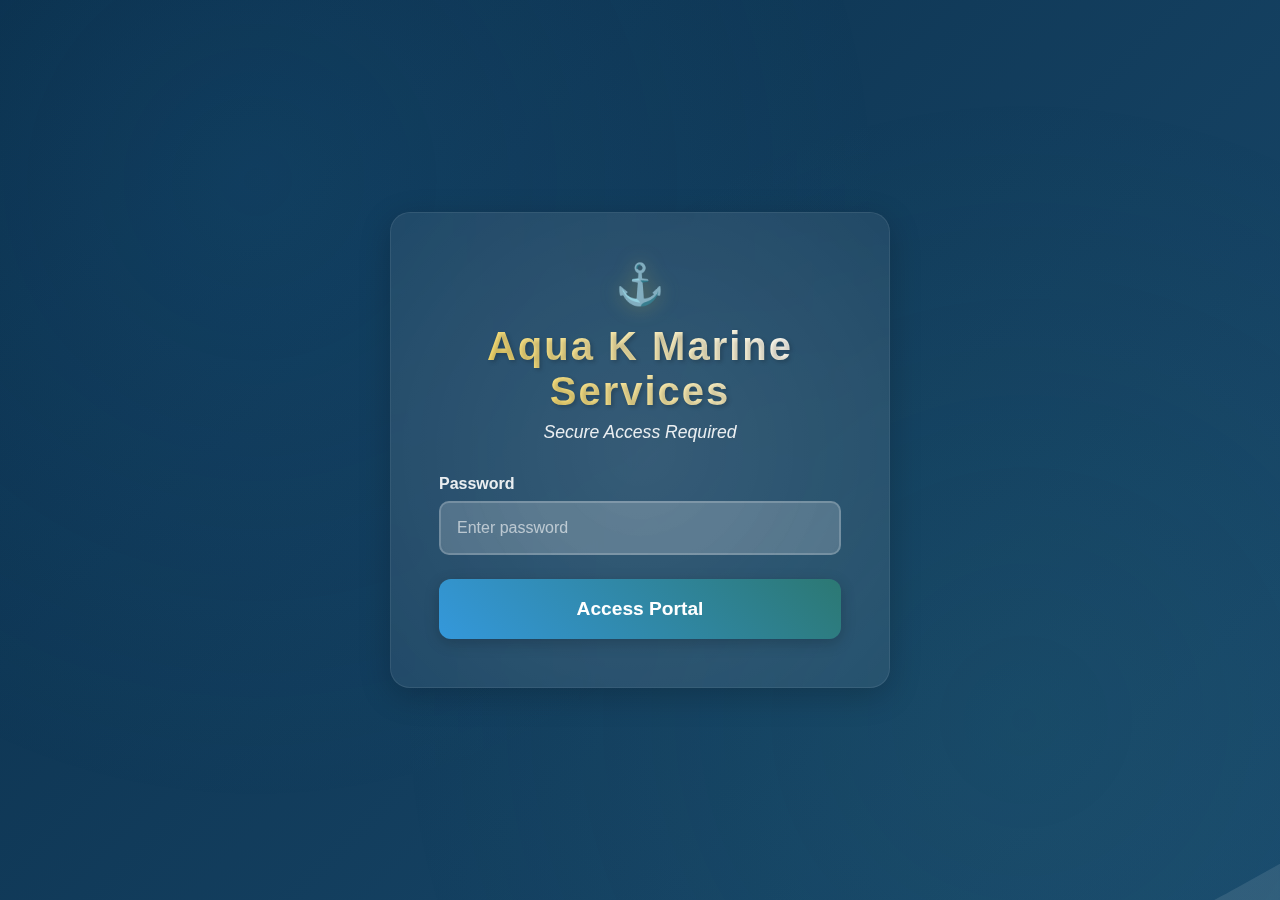
<file: index.html>
<!DOCTYPE html>
<html lang="en">
<head>
    <meta charset="UTF-8">
    <meta name="viewport" content="width=device-width, initial-scale=1.0">
    <title>Aqua K Marine Services - Secure Access</title>
    <style>
        :root {
            --ocean-blue: #1a4b6e;
            --sea-green: #2c7873;
            --sand: #f4d03f;
            --wave: #3498db;
            --deep-blue: #0a2e4a;
        }

        * {
            margin: 0;
            padding: 0;
            box-sizing: border-box;
        }

        body {
            min-height: 100vh;
            font-family: 'Arial', sans-serif;
            background: linear-gradient(135deg, var(--deep-blue), var(--ocean-blue));
            color: white;
            display: flex;
            flex-direction: column;
            align-items: center;
            justify-content: center;
            position: relative;
            overflow-x: hidden;
        }

        .ocean-bg {
            position: fixed;
            top: 0;
            left: 0;
            width: 100%;
            height: 100%;
            background: 
                radial-gradient(circle at 20% 20%, rgba(52, 152, 219, 0.1) 0%, transparent 50%),
                radial-gradient(circle at 80% 80%, rgba(44, 120, 115, 0.1) 0%, transparent 50%);
            z-index: -1;
        }

        .login-container {
            text-align: center;
            padding: 3rem;
            background: rgba(255, 255, 255, 0.05);
            border-radius: 20px;
            backdrop-filter: blur(10px);
            box-shadow: 0 8px 32px rgba(0, 0, 0, 0.2);
            max-width: 500px;
            width: 90%;
            border: 1px solid rgba(255, 255, 255, 0.1);
            position: relative;
            overflow: hidden;
        }

        .login-container::before {
            content: '';
            position: absolute;
            top: -50%;
            left: -50%;
            width: 200%;
            height: 200%;
            background: radial-gradient(circle, rgba(255,255,255,0.1) 0%, transparent 60%);
            animation: rotate 20s linear infinite;
        }

        @keyframes rotate {
            from { transform: rotate(0deg); }
            to { transform: rotate(360deg); }
        }

        .title-section {
            margin-bottom: 2rem;
            position: relative;
            z-index: 1;
        }

        .company-name {
            font-size: 2.5rem;
            font-weight: 800;
            margin: 0;
            background: linear-gradient(45deg, var(--sand), #fff, var(--sand));
            background-size: 200% auto;
            -webkit-background-clip: text;
            background-clip: text;
            color: transparent;
            text-shadow: 2px 2px 4px rgba(0, 0, 0, 0.2);
            letter-spacing: 2px;
            animation: shine 3s linear infinite;
        }

        @keyframes shine {
            to { background-position: 200% center; }
        }

        .subtitle {
            font-size: 1.1rem;
            color: rgba(255, 255, 255, 0.9);
            margin-top: 0.5rem;
            font-style: italic;
        }

        .anchor-icon {
            font-size: 2.5rem;
            margin-bottom: 1rem;
            animation: float 3s ease-in-out infinite;
            filter: drop-shadow(0 0 10px rgba(244, 208, 63, 0.3));
        }

        @keyframes float {
            0% { transform: translateY(0px) rotate(0deg); }
            50% { transform: translateY(-15px) rotate(5deg); }
            100% { transform: translateY(0px) rotate(0deg); }
        }

        .login-form {
            position: relative;
            z-index: 1;
        }

        .form-group {
            margin-bottom: 1.5rem;
            text-align: left;
        }

        .form-group label {
            display: block;
            margin-bottom: 0.5rem;
            font-weight: 600;
            color: rgba(255, 255, 255, 0.9);
        }

        .form-group input {
            width: 100%;
            padding: 1rem;
            border: 2px solid rgba(255, 255, 255, 0.2);
            border-radius: 10px;
            background: rgba(255, 255, 255, 0.1);
            color: white;
            font-size: 1rem;
            transition: all 0.3s ease;
            backdrop-filter: blur(5px);
        }

        .form-group input:focus {
            outline: none;
            border-color: var(--sand);
            box-shadow: 0 0 15px rgba(244, 208, 63, 0.3);
        }

        .form-group input::placeholder {
            color: rgba(255, 255, 255, 0.6);
        }

        .login-btn {
            width: 100%;
            padding: 1.2rem;
            font-size: 1.2rem;
            background: linear-gradient(45deg, var(--wave), var(--sea-green));
            color: white;
            border: none;
            border-radius: 12px;
            cursor: pointer;
            transition: all 0.3s ease;
            position: relative;
            overflow: hidden;
            box-shadow: 0 4px 15px rgba(0, 0, 0, 0.2);
            font-weight: 600;
        }

        .login-btn::before {
            content: '';
            position: absolute;
            top: 0;
            left: -100%;
            width: 100%;
            height: 100%;
            background: linear-gradient(
                90deg,
                transparent,
                rgba(255, 255, 255, 0.2),
                transparent
            );
            transition: 0.5s;
        }

        .login-btn:hover {
            transform: translateY(-3px);
            box-shadow: 0 8px 25px rgba(0, 0, 0, 0.3);
        }

        .login-btn:hover::before {
            left: 100%;
        }

        .error-message {
            color: #ff6b6b;
            margin-top: 1rem;
            font-weight: 600;
            text-shadow: 0 0 10px rgba(255, 107, 107, 0.3);
            display: none;
        }

        .main-content {
            display: none;
            text-align: center;
            padding: 3rem;
            background: rgba(255, 255, 255, 0.05);
            border-radius: 20px;
            backdrop-filter: blur(10px);
            box-shadow: 0 8px 32px rgba(0, 0, 0, 0.2);
            max-width: 900px;
            width: 90%;
            border: 1px solid rgba(255, 255, 255, 0.1);
            position: relative;
            overflow: hidden;
        }

        .main-content::before {
            content: '';
            position: absolute;
            top: -50%;
            left: -50%;
            width: 200%;
            height: 200%;
            background: radial-gradient(circle, rgba(255,255,255,0.1) 0%, transparent 60%);
            animation: rotate 20s linear infinite;
        }

        .nav-buttons {
            display: grid;
            grid-template-columns: repeat(auto-fit, minmax(220px, 1fr));
            gap: 1.5rem;
            margin-top: 2rem;
            position: relative;
            z-index: 1;
        }

        .nav-button {
            padding: 1.2rem 2rem;
            font-size: 1.2rem;
            background: linear-gradient(45deg, var(--wave), var(--sea-green));
            color: white;
            border: none;
            border-radius: 12px;
            cursor: pointer;
            transition: all 0.3s ease;
            text-decoration: none;
            display: inline-block;
            position: relative;
            overflow: hidden;
            box-shadow: 0 4px 15px rgba(0, 0, 0, 0.2);
        }

        .nav-button::before {
            content: '';
            position: absolute;
            top: 0;
            left: -100%;
            width: 100%;
            height: 100%;
            background: linear-gradient(
                90deg,
                transparent,
                rgba(255, 255, 255, 0.2),
                transparent
            );
            transition: 0.5s;
        }

        .nav-button:hover {
            transform: translateY(-5px);
            box-shadow: 0 8px 25px rgba(0, 0, 0, 0.3);
        }

        .nav-button:hover::before {
            left: 100%;
        }

        .wave-decoration {
            position: fixed;
            bottom: 0;
            left: 0;
            width: 100%;
            height: 150px;
            background: url('data:image/svg+xml,<svg xmlns="http://www.w3.org/2000/svg" viewBox="0 0 1440 320"><path fill="%23ffffff" fill-opacity="0.1" d="M0,192L48,197.3C96,203,192,213,288,229.3C384,245,480,267,576,250.7C672,235,768,181,864,181.3C960,181,1056,235,1152,234.7C1248,235,1344,181,1392,154.7L1440,128L1440,320L1392,320C1344,320,1248,320,1152,320C1056,320,960,320,864,320C768,320,672,320,576,320C480,320,384,320,288,320C192,320,96,320,48,320L0,320Z"></path></svg>');
            background-size: cover;
            pointer-events: none;
            animation: wave 10s linear infinite;
        }

        @keyframes wave {
            0% { background-position-x: 0; }
            100% { background-position-x: 1440px; }
        }

        .bubbles {
            position: fixed;
            width: 100%;
            height: 100%;
            z-index: -1;
            overflow: hidden;
            top: 0;
            left: 0;
        }

        .bubble {
            position: absolute;
            bottom: -100px;
            width: 40px;
            height: 40px;
            background: rgba(255, 255, 255, 0.1);
            border-radius: 50%;
            opacity: 0.5;
            animation: rise 10s infinite ease-in;
        }

        .bubble:nth-child(1) { left: 10%; animation-duration: 8s; }
        .bubble:nth-child(2) { left: 20%; animation-duration: 5s; animation-delay: 1s; }
        .bubble:nth-child(3) { left: 35%; animation-duration: 7s; animation-delay: 2s; }
        .bubble:nth-child(4) { left: 50%; animation-duration: 11s; animation-delay: 0s; }
        .bubble:nth-child(5) { left: 65%; animation-duration: 6s; animation-delay: 1s; }
        .bubble:nth-child(6) { left: 80%; animation-duration: 9s; animation-delay: 2s; }
        .bubble:nth-child(7) { left: 90%; animation-duration: 12s; animation-delay: 1s; }

        @keyframes rise {
            0% {
                bottom: -100px;
                transform: translateX(0);
            }
            50% {
                transform: translateX(100px);
            }
            100% {
                bottom: 1080px;
                transform: translateX(-200px);
            }
        }

        .logout-btn {
            position: absolute;
            top: 1rem;
            right: 1rem;
            padding: 0.5rem 1rem;
            background: rgba(255, 107, 107, 0.8);
            color: white;
            border: none;
            border-radius: 8px;
            cursor: pointer;
            font-size: 0.9rem;
            transition: all 0.3s ease;
            z-index: 10;
        }

        .logout-btn:hover {
            background: rgba(255, 107, 107, 1);
            transform: translateY(-2px);
        }
    </style>
</head>
<body>
    <div class="ocean-bg"></div>
    <div class="bubbles">
        <div class="bubble"></div>
        <div class="bubble"></div>
        <div class="bubble"></div>
        <div class="bubble"></div>
        <div class="bubble"></div>
        <div class="bubble"></div>
        <div class="bubble"></div>
    </div>
<!-- Login Form -->
<div class="login-container" id="loginContainer">
    <div class="title-section">
        <div class="anchor-icon">⚓</div>
        <h1 class="company-name">Aqua K Marine Services</h1>
        <p class="subtitle">Secure Access Required</p>
    </div>

    <form class="login-form" id="loginForm">
        <div class="form-group">
            <label for="password">Password</label>
            <input type="password" id="password" name="password" placeholder="Enter password" required>
        </div>
        <button type="submit" class="login-btn">Access Portal</button>
        <div class="error-message" id="errorMessage">Invalid password. Please try again.</div>
    </form>
</div>

<!-- Main Content (Hidden until authenticated) -->
<div class="main-content" id="mainContent">
    <button class="logout-btn" onclick="logout()">Logout</button>
        <div class="title-section">
            <div class="anchor-icon">⚓</div>
            <h1 class="company-name">Aqua K Marine Services</h1>
            <p class="subtitle">Navigating Excellence in Maritime Solutions</p>
        </div>
        
        <div class="nav-buttons">
            <a href="one/index.html" target="_blank" class="nav-button">Port One</a>
            <a href="two/index.html" target="_blank" class="nav-button">Port Two</a>
            <a href="three/index.html" target="_blank" class="nav-button">Port Three</a>
            <a href="four/index.html" target="_blank" class="nav-button">Port Four</a>
        </div>
    </div>

    <div class="wave-decoration"></div>
<script>
    // Obfuscated and encrypted authentication system
    (function () {
        'use strict';

        // Encrypted credentials (base64 encoded and obfuscated)
        const _0x4f2a = ['YXplaGFYbWFyaW5l'];
        const _0x3e1b = function (_0x2d4f) { return atob(_0x2d4f); };

        // Session management
        const _0x5c8d = 'auth_session';
        const _0x7f3e = function () { return sessionStorage.getItem(_0x5c8d); };
        const _0x9a2b = function (_0x1f4c) { sessionStorage.setItem(_0x5c8d, _0x1f4c); };
        const _0x6e4d = function () { sessionStorage.removeItem(_0x5c8d); };

        // Authentication function
        const _0x8b1c = function (_0x4a7d) {
            const _0x2c3f = _0x3e1b(_0x4f2a[0]);
            return _0x4a7d === _0x2c3f;
        };

        // UI elements
        const _0x4c5a = document.getElementById('loginContainer');
        const _0x7d2e = document.getElementById('mainContent');
        const _0x3f8b = document.getElementById('loginForm');
        const _0x2e9a = document.getElementById('errorMessage');

        // Check if already authenticated
        if (_0x7f3e()) {
            _0x4c5a.style.display = 'none';
            _0x7d2e.style.display = 'block';
            return;
        }

        // Login form handler
        _0x3f8b.addEventListener('submit', function (_0x5e4f) {
            _0x5e4f.preventDefault();

            const _0x4d1f = document.getElementById('password').value;

            if (_0x8b1c(_0x4d1f)) {
                _0x9a2b('authenticated');
                _0x4c5a.style.display = 'none';
                _0x7d2e.style.display = 'block';
                _0x2e9a.style.display = 'none';
            } else {
                _0x2e9a.style.display = 'block';
                document.getElementById('password').value = '';
            }
        });

        // Logout function
        window.logout = function () {
            _0x6e4d();
            _0x4c5a.style.display = 'block';
            _0x7d2e.style.display = 'none';
            _0x3f8b.reset();
            _0x2e9a.style.display = 'none';
        };

        // Prevent right-click and F12
        document.addEventListener('contextmenu', function (_0x1f2d) {
            _0x1f2d.preventDefault();
            return false;
        });

        document.addEventListener('keydown', function (_0x3c4d) {
            if (_0x3c4d.keyCode === 123 || (_0x3c4d.ctrlKey && _0x3c4d.shiftKey && _0x3c4d.keyCode === 73) || (_0x3c4d.ctrlKey && _0x3c4d.shiftKey && _0x3c4d.keyCode === 74) || (_0x3c4d.ctrlKey && _0x3c4d.keyCode === 85)) {
                _0x3c4d.preventDefault();
                return false;
            }
        });

        // Disable text selection
        document.addEventListener('selectstart', function (_0x2d1f) {
            _0x2d1f.preventDefault();
            return false;
        });

    })();
</script>
</body>
</html>
</file>
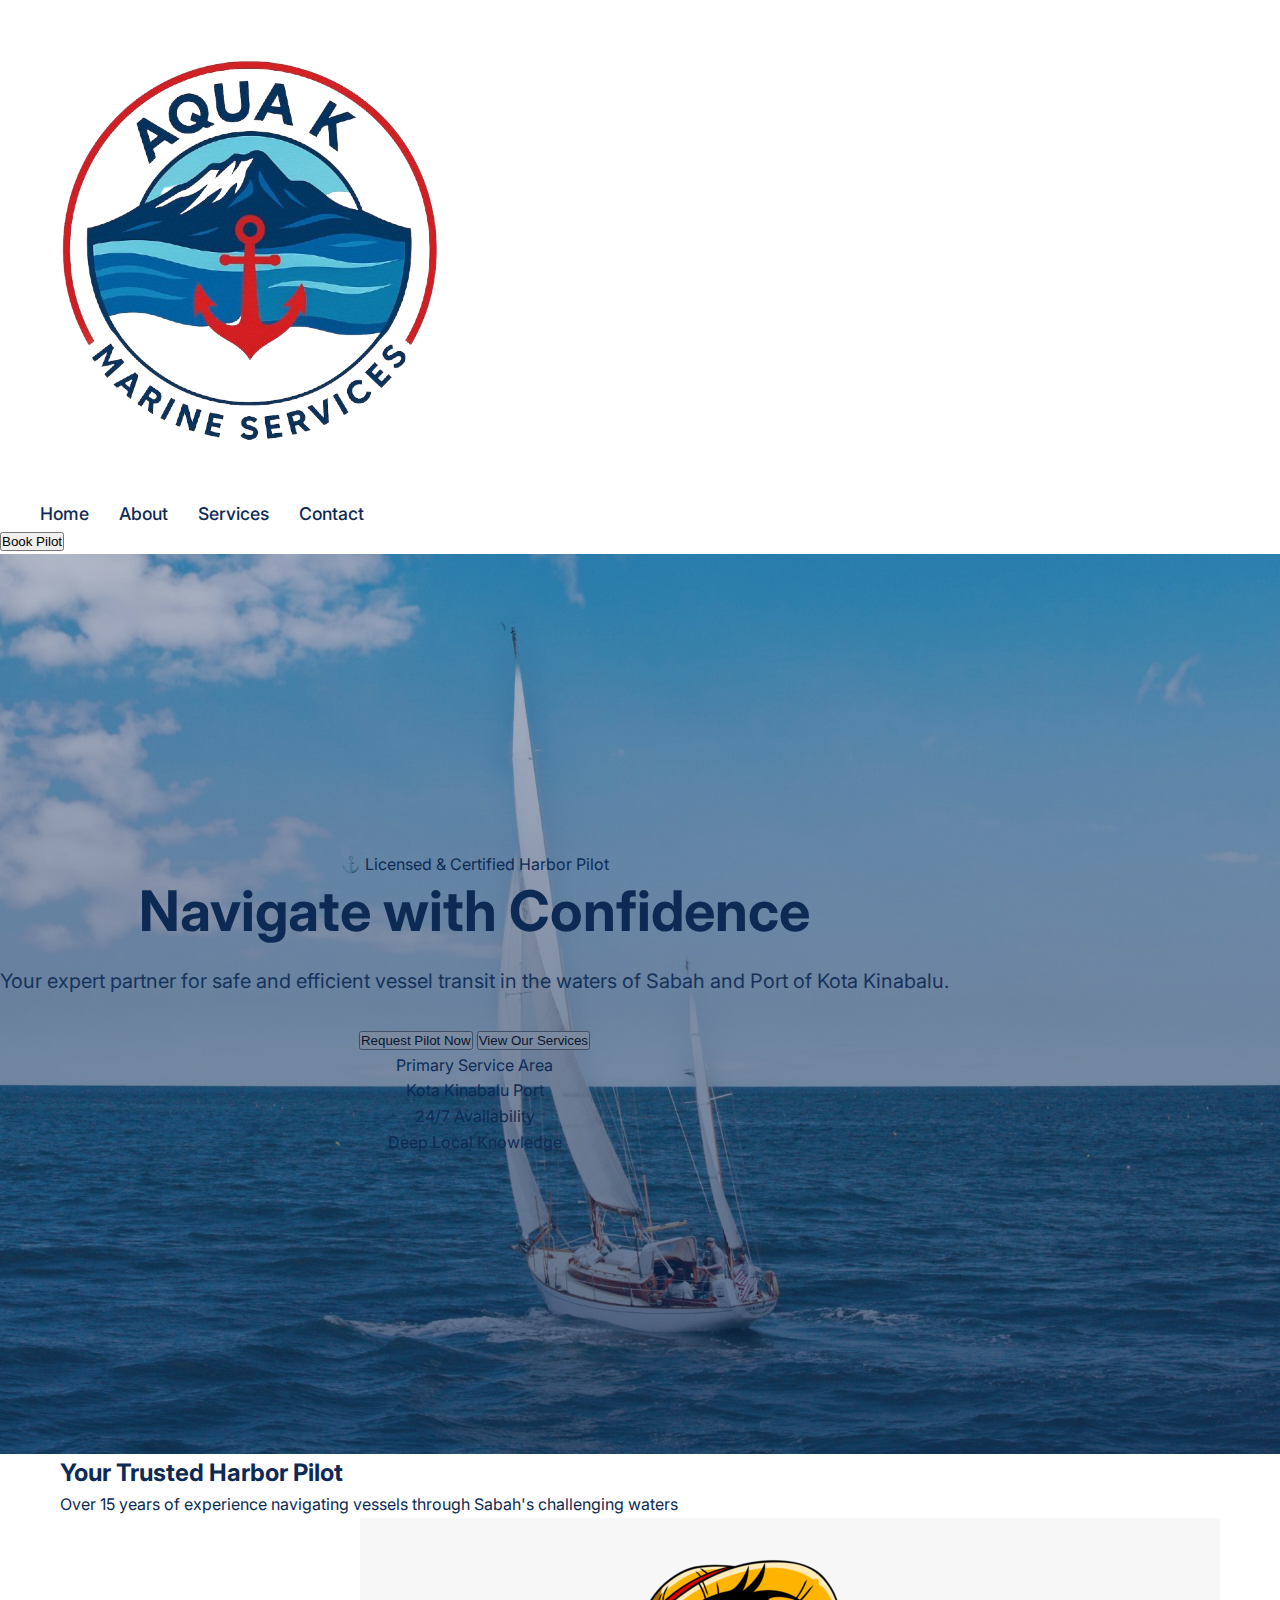
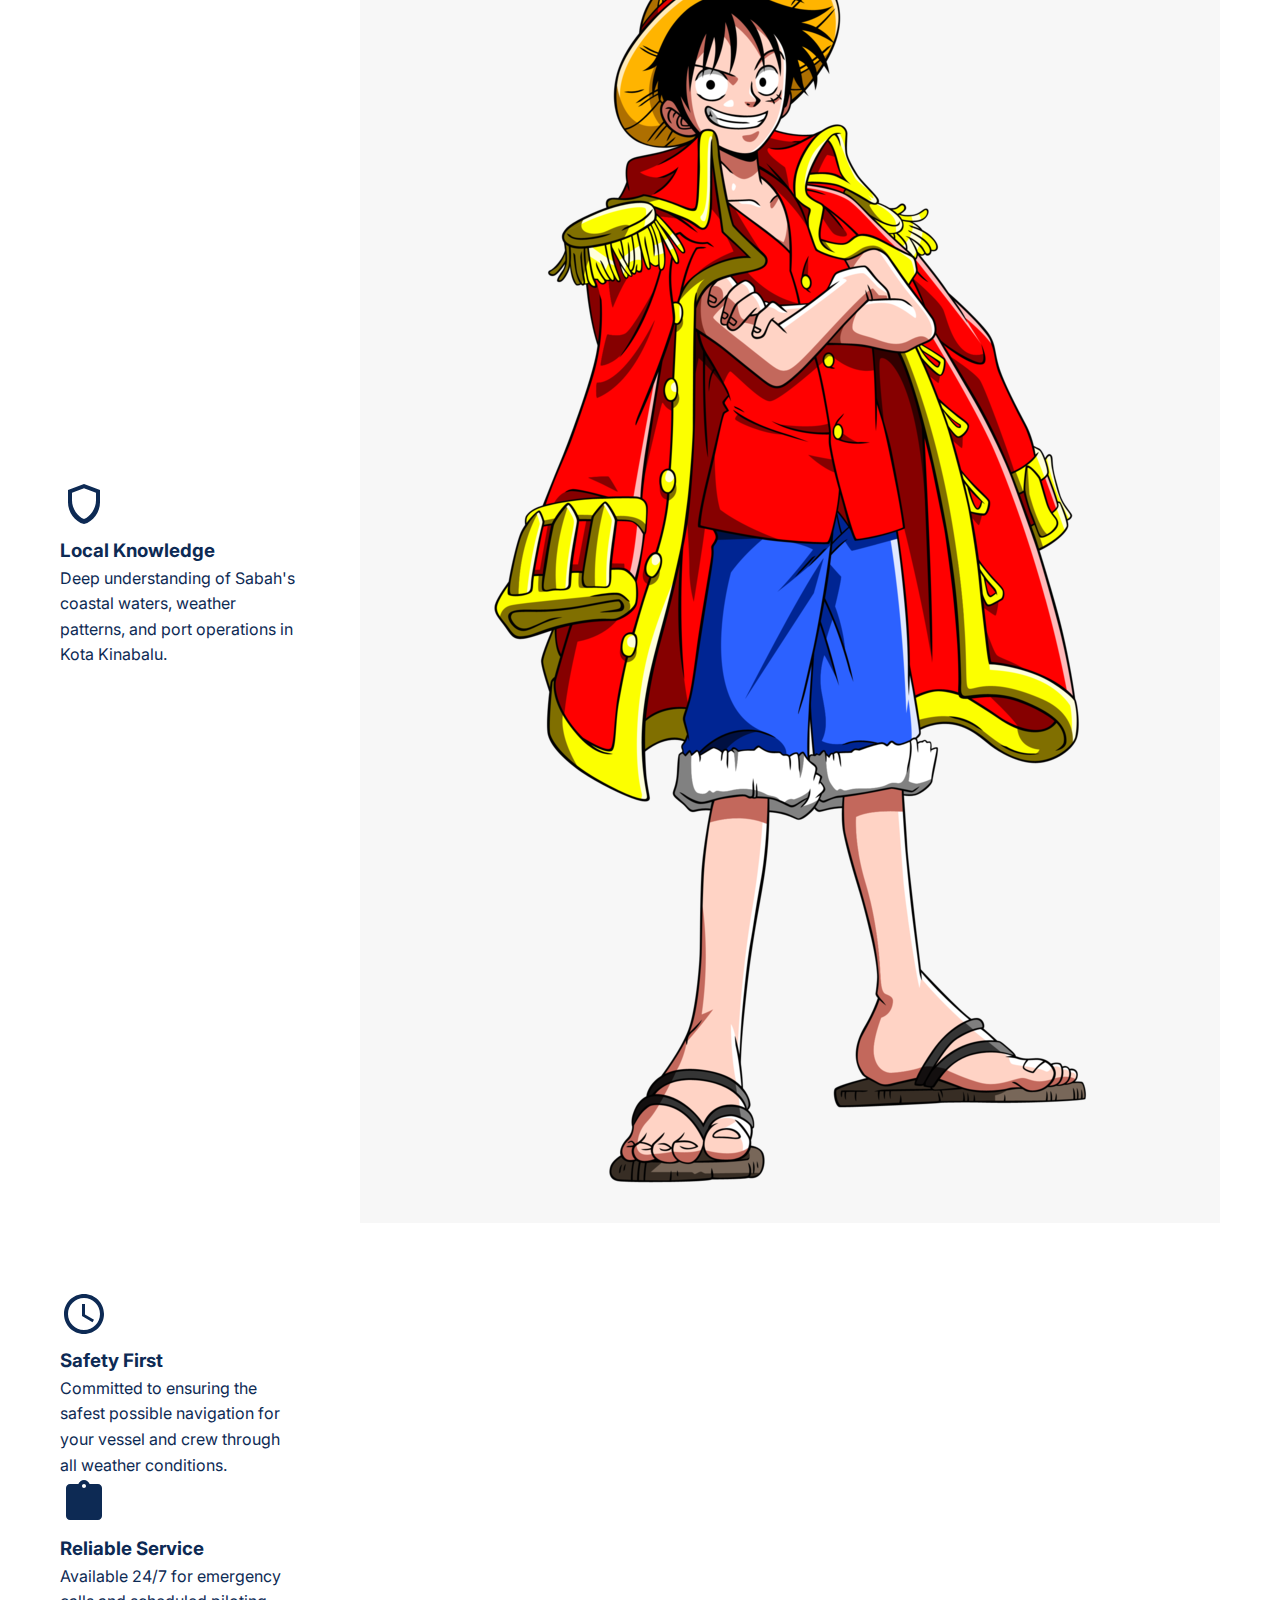
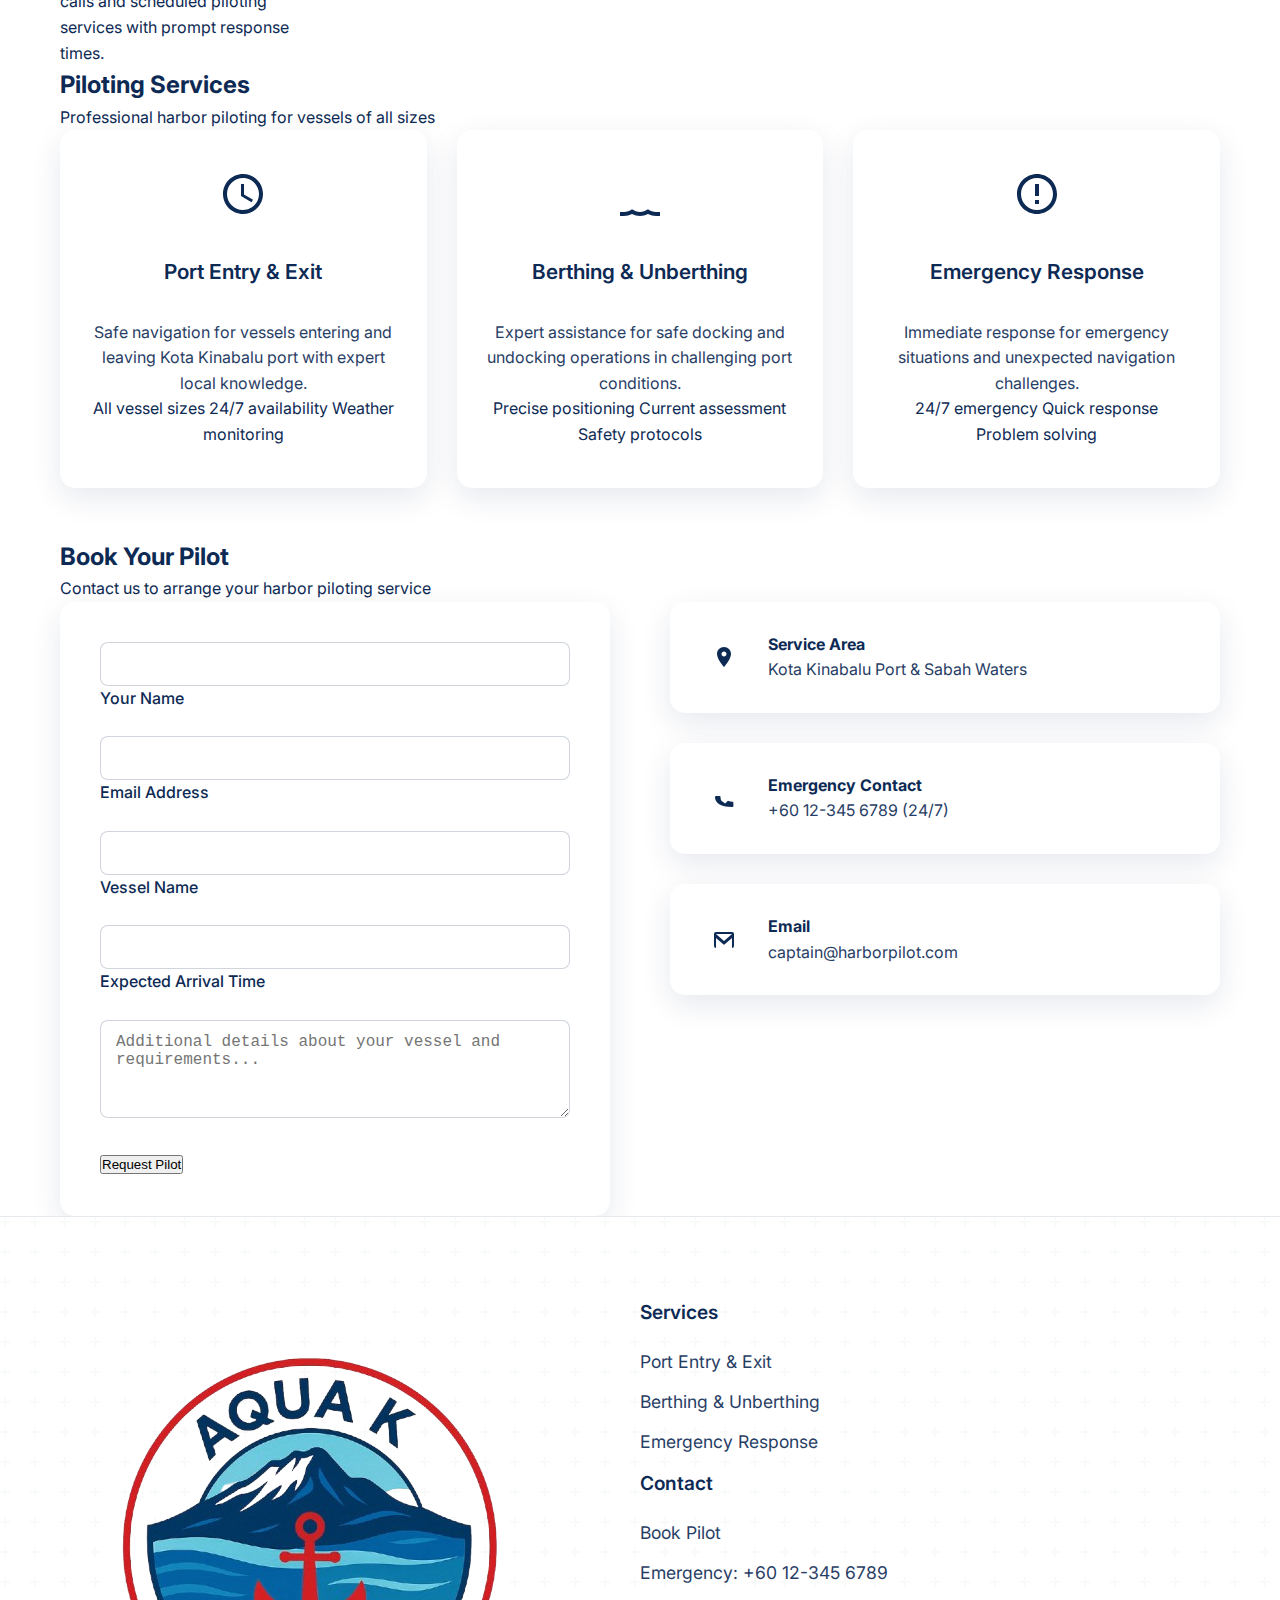
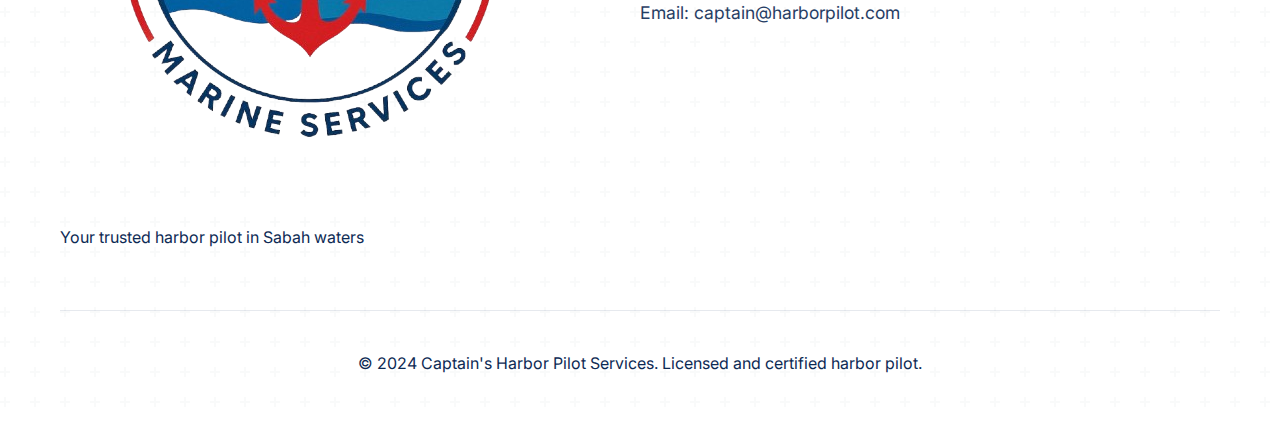
<file: four/index.html>
<!DOCTYPE html>
<html lang="en">

<head>
    <meta charset="UTF-8">
    <meta name="viewport" content="width=device-width, initial-scale=1.0">
    <title>Captain's Harbor Pilot Services - Sabah Waters Navigation</title>

    <!-- SEO Meta Tags -->
    <meta name="description"
        content="Experienced harbor pilot for safe vessel navigation in Sabah waters. Professional piloting services for cargo ships and vessels entering Kota Kinabalu port.">
    <meta name="keywords"
        content="harbor pilot Sabah, vessel navigation, Kota Kinabalu port, ship piloting, marine pilot">

    <!-- Open Graph / Social Media Meta Tags -->
    <meta property="og:title" content="Captain's Harbor Pilot Services - Sabah Waters Navigation">
    <meta property="og:description" content="Experienced harbor pilot for safe vessel navigation in Sabah waters.">
    <meta property="og:type" content="website">
    <meta property="og:url" content="https://captainspilot.com">

    <!-- Fonts -->
    <link rel="preconnect" href="https://fonts.googleapis.com">
    <link rel="preconnect" href="https://fonts.gstatic.com" crossorigin>
    <link
        href="https://fonts.googleapis.com/css2?family=Inter:wght@300;400;500;600;700&family=Playfair+Display:wght@400;600;700&display=swap"
        rel="stylesheet">

    <!-- Stylesheets -->
    <link rel="stylesheet" href="css/style.css">
</head>

<body>
    <!-- Simple Animated Background -->
    <div class="animated-bg">
        <div class="floating-ship"></div>
        <div class="floating-ship ship-2"></div>
        <div class="floating-ship ship-3"></div>
        <div class="wave-line"></div>
        <div class="floating-particles">
            <div class="particle"></div>
            <div class="particle"></div>
            <div class="particle"></div>
            <div class="particle"></div>
            <div class="particle"></div>
            <div class="particle"></div>
            <div class="particle"></div>
            <div class="particle"></div>
        </div>
        <div class="compass-animation">
            <div class="compass-outer"></div>
            <div class="compass-inner"></div>
            <div class="compass-needle"></div>
        </div>
        <div class="radar-sweep"></div>
    </div>

    <!-- Navigation -->
    <nav class="navbar" id="navbar">
        <div class="nav-container">
            <div class="logo-container">
                <img src="../logo.png" alt="Captain's Harbor Pilot Services" class="logo">
            </div>

            <div class="nav-toggle" id="navToggle">
                <span></span>
                <span></span>
                <span></span>
            </div>

            <ul class="nav-menu" id="navMenu">
                <li><a href="#home" class="nav-link active">Home</a></li>
                <li><a href="#about" class="nav-link">About</a></li>
                <li><a href="#services" class="nav-link">Services</a></li>
                <li><a href="#contact" class="nav-link">Contact</a></li>
            </ul>

            <button class="cta-nav-btn">Book Pilot</button>
        </div>
    </nav>

    <header class="hero" id="home">
        <div class="hero-bg-image"></div>
        <div class="hero-overlay"></div>
        <div class="hero-content-grid">
            <div class="hero-main-content">
                <div class="hero-badge">
                    <span class="badge-icon">⚓</span>
                    <span>Licensed & Certified Harbor Pilot</span>
                </div>
                <h1 class="hero-title">Navigate with Confidence</h1>
                <p class="hero-subtitle">Your expert partner for safe and efficient vessel transit in the waters of
                    Sabah and Port of Kota Kinabalu.</p>
                <div class="hero-actions">
                    <button class="hero-cta primary">Request Pilot Now</button>
                    <button class="hero-cta secondary">View Our Services</button>
                </div>
            </div>
            <div class="hero-map-area">
                <div class="map-container">
                    <div class="map-title">Primary Service Area</div>
                    <div class="map-image-placeholder">
                        <div class="port-dot"></div>
                        <div class="area-label">Kota Kinabalu Port</div>
                    </div>
                    <div class="map-key-points">
                        <div class="key-point">24/7 Availability</div>
                        <div class="key-point">Deep Local Knowledge</div>
                    </div>
                </div>
            </div>
        </div>
    </header>

    <!-- About Section -->
    <section class="about-section" id="about">
        <div class="container">
            <div class="section-header">
                <h2 class="section-title">Your Trusted Harbor Pilot</h2>
                <div class="title-underline"></div>
                <p class="section-subtitle">Over 15 years of experience navigating vessels through Sabah's challenging
                    waters</p>
            </div>

            <div class="about-content symmetrical">
                <div class="about-col about-col-left">
                    <div class="about-card">
                        <div class="card-icon">
                            <svg viewBox="0 0 24 24" width="48" height="48">
                                <path fill="currentColor"
                                    d="M12 2L4 5v6.09c0 5.05 3.41 9.76 8 10.91 4.59-1.15 8-5.86 8-10.91V5l-8-3zm0 2.18l6 2.25v3.66c0 4.26-2.88 8.22-6 9.44-3.12-1.22-6-5.18-6-9.44V6.43l6-2.25z" />
                            </svg>
                            <div class="icon-pulse"></div>
                        </div>
                        <h3>Local Knowledge</h3>
                        <p>Deep understanding of Sabah's coastal waters, weather patterns, and port operations in Kota
                            Kinabalu.</p>
                    </div>
                </div>
                <div class="about-col about-col-center">
                    <div class="pilot-photo">
                        <img src="../images/captain luffy.png" alt="">
                        <!-- <div class="photo-placeholder">
                                                            <svg viewBox="0 0 24 24" width="80" height="80">
                                                                <path fill="currentColor"
                                                                    d="M12 12c2.21 0 4-1.79 4-4s-1.79-4-4-4-4 1.79-4 4 1.79 4 4 4zm0 2c-2.67 0-8 1.34-8 4v2h16v-2c0-2.66-5.33-4-8-4z" />
                                                            </svg>
                                                            <p>Captain's Photo</p>
                                                        </div> -->
                    </div>
                </div>
                <div class="about-col about-col-right">
                    <div class="about-card">
                        <div class="card-icon">
                            <svg viewBox="0 0 24 24" width="48" height="48">
                                <path fill="currentColor"
                                    d="M12 2C6.48 2 2 6.48 2 12s4.48 10 10 10 10-4.48 10-10S17.52 2 12 2zm0 18c-4.41 0-8-3.59-8-8s3.59-8 8-8 8 3.59 8 8-3.59 8-8 8zm.5-13H11v6l5.25 3.15.75-1.23-4.5-2.67z" />
                            </svg>
                            <div class="icon-pulse"></div>
                        </div>
                        <h3>Safety First</h3>
                        <p>Committed to ensuring the safest possible navigation for your vessel and crew through all
                            weather conditions.</p>
                    </div>
                    <div class="about-card">
                        <div class="card-icon">
                            <svg viewBox="0 0 24 24" width="48" height="48">
                                <path fill="currentColor"
                                    d="M19 3h-4.18C14.4 1.84 13.3 1 12 1c-1.3 0-2.4.84-2.82 2H5c-1.1 0-2 .9-2 2v14c0 1.1.9 2 2 2h14c1.1 0 2-.9 2-2V5c0-1.1-.9-2-2-2zm-7 0c.55 0 1 .45 1 1s-.45 1-1 1-1-.45-1-1 .45-1 1-1z" />
                            </svg>
                            <div class="icon-pulse"></div>
                        </div>
                        <h3>Reliable Service</h3>
                        <p>Available 24/7 for emergency calls and scheduled piloting services with prompt response
                            times.</p>
                    </div>
                </div>
            </div>
        </div>
    </section>

    <!-- Services Section -->
    <section class="services-section" id="services">
        <div class="container">
            <div class="section-header">
                <h2 class="section-title">Piloting Services</h2>
                <div class="title-underline"></div>
                <p class="section-subtitle">Professional harbor piloting for vessels of all sizes</p>
            </div>

            <div class="services-grid">
                <div class="service-card">
                    <div class="card-header">
                        <div class="service-icon">
                            <svg viewBox="0 0 24 24" width="48" height="48">
                                <path fill="currentColor"
                                    d="M12 2C6.48 2 2 6.48 2 12s4.48 10 10 10 10-4.48 10-10S17.52 2 12 2zm0 18c-4.41 0-8-3.59-8-8s3.59-8 8-8 8 3.59 8 8-3.59 8-8 8zm.5-13H11v6l5.25 3.15.75-1.23-4.5-2.67z" />
                            </svg>
                            <div class="icon-ring"></div>
                        </div>
                    </div>
                    <h3>Port Entry & Exit</h3>
                    <p>Safe navigation for vessels entering and leaving Kota Kinabalu port with expert local knowledge.
                    </p>
                    <div class="service-details">
                        <span>All vessel sizes</span>
                        <span>24/7 availability</span>
                        <span>Weather monitoring</span>
                    </div>
                </div>

                <div class="service-card">
                    <div class="card-header">
                        <div class="service-icon">
                            <svg viewBox="0 0 24 24" width="48" height="48">
                                <path fill="currentColor"
                                    d="M20 21c-1.39 0-2.78-.47-4-1.32-2.44 1.71-5.56 1.71-8 0C6.78 20.53 5.39 21 4 21H2v2h2c1.38 0 2.74-.35 4-.99 2.52 1.29 5.48 1.29 8 0 1.26.65 2.62.99 4 .99h2v-2h-2z" />
                            </svg>
                            <div class="icon-ring"></div>
                        </div>
                    </div>
                    <h3>Berthing & Unberthing</h3>
                    <p>Expert assistance for safe docking and undocking operations in challenging port conditions.</p>
                    <div class="service-details">
                        <span>Precise positioning</span>
                        <span>Current assessment</span>
                        <span>Safety protocols</span>
                    </div>
                </div>

                <div class="service-card">
                    <div class="card-header">
                        <div class="service-icon">
                            <svg viewBox="0 0 24 24" width="48" height="48">
                                <path fill="currentColor"
                                    d="M12 2C6.48 2 2 6.48 2 12s4.48 10 10 10 10-4.48 10-10S17.52 2 12 2zm0 18c-4.41 0-8-3.59-8-8s3.59-8 8-8 8 3.59 8 8-3.59 8-8 8zm-1-13h2v6h-2zm0 8h2v2h-2z" />
                            </svg>
                            <div class="icon-ring"></div>
                        </div>
                    </div>
                    <h3>Emergency Response</h3>
                    <p>Immediate response for emergency situations and unexpected navigation challenges.</p>
                    <div class="service-details">
                        <span>24/7 emergency</span>
                        <span>Quick response</span>
                        <span>Problem solving</span>
                    </div>
                </div>
            </div>
        </div>
    </section>

    <!-- Contact Section -->
    <section class="contact-section" id="contact">
        <div class="container">
            <div class="section-header">
                <h2 class="section-title">Book Your Pilot</h2>
                <div class="title-underline"></div>
                <p class="section-subtitle">Contact us to arrange your harbor piloting service</p>
            </div>

            <div class="contact-content">
                <div class="contact-form">
                    <form id="contactForm">
                        <div class="form-group">
                            <input type="text" id="name" name="name" required>
                            <label for="name">Your Name</label>
                            <div class="input-line"></div>
                        </div>

                        <div class="form-group">
                            <input type="email" id="email" name="email" required>
                            <label for="email">Email Address</label>
                            <div class="input-line"></div>
                        </div>

                        <div class="form-group">
                            <input type="text" id="vessel" name="vessel" required>
                            <label for="vessel">Vessel Name</label>
                            <div class="input-line"></div>
                        </div>

                        <div class="form-group">
                            <input type="text" id="eta" name="eta" required>
                            <label for="eta">Expected Arrival Time</label>
                            <div class="input-line"></div>
                        </div>

                        <div class="form-group">
                            <textarea id="message" name="message" rows="4"
                                placeholder="Additional details about your vessel and requirements..."></textarea>
                            <div class="input-line"></div>
                        </div>

                        <button type="submit" class="submit-btn">
                            <span>Request Pilot</span>
                        </button>
                    </form>
                </div>

                <div class="contact-info">
                    <div class="info-card">
                        <div class="info-icon">
                            <svg viewBox="0 0 24 24" width="24" height="24">
                                <path fill="currentColor"
                                    d="M12 2C8.13 2 5 5.13 5 9c0 5.25 7 13 7 13s7-7.75 7-13c0-3.87-3.13-7-7-7zm0 9.5c-1.38 0-2.5-1.12-2.5-2.5s1.12-2.5 2.5-2.5 2.5 1.12 2.5 2.5-1.12 2.5-2.5 2.5z" />
                            </svg>
                        </div>
                        <div class="info-content">
                            <h4>Service Area</h4>
                            <p>Kota Kinabalu Port & Sabah Waters</p>
                        </div>
                    </div>

                    <div class="info-card">
                        <div class="info-icon">
                            <svg viewBox="0 0 24 24" width="24" height="24">
                                <path fill="currentColor"
                                    d="M6.62 10.79a15.05 15.05 0 006.59 6.59l2.2-2.2a1 1 0 011.11-.21c1.21.49 2.53.76 3.88.76a1 1 0 011 1V20a1 1 0 01-1 1C7.61 21 3 16.39 3 11a1 1 0 011-1h3.5a1 1 0 011 1c0 1.35.27 2.67.76 3.88a1 1 0 01-.21 1.11l-2.2 2.2z" />
                            </svg>
                        </div>
                        <div class="info-content">
                            <h4>Emergency Contact</h4>
                            <p>+60 12-345 6789 (24/7)</p>
                        </div>
                    </div>

                    <div class="info-card">
                        <div class="info-icon">
                            <svg viewBox="0 0 24 24" width="24" height="24">
                                <path fill="currentColor"
                                    d="M20 4H4a2 2 0 00-2 2v12a2 2 0 002 2h16a2 2 0 002-2V6a2 2 0 00-2-2zm0 2v.01L12 13 4 6.01V6h16zM4 20v-9.99l7.29 6.36a1 1 0 001.42 0L20 10.01V20H4z" />
                            </svg>
                        </div>
                        <div class="info-content">
                            <h4>Email</h4>
                            <p>captain@harborpilot.com</p>
                        </div>
                    </div>
                </div>
            </div>
        </div>
    </section>

    <!-- Footer -->
    <footer class="footer">
        <div class="container">
            <div class="footer-content">
                <div class="footer-brand">
                    <img src="../logo.png" alt="Captain's Harbor Pilot Services" class="footer-logo">
                    <p>Your trusted harbor pilot in Sabah waters</p>
                </div>

                <div class="footer-links">
                    <div class="link-group">
                        <h4>Services</h4>
                        <ul>
                            <li><a href="#services">Port Entry & Exit</a></li>
                            <li><a href="#services">Berthing & Unberthing</a></li>
                            <li><a href="#services">Emergency Response</a></li>
                        </ul>
                    </div>

                    <div class="link-group">
                        <h4>Contact</h4>
                        <ul>
                            <li><a href="#contact">Book Pilot</a></li>
                            <li><a href="#contact">Emergency: +60 12-345 6789</a></li>
                            <li><a href="#contact">Email: captain@harborpilot.com</a></li>
                        </ul>
                    </div>
                </div>
            </div>

            <div class="footer-bottom">
                <p>&copy; 2024 Captain's Harbor Pilot Services. Licensed and certified harbor pilot.</p>
            </div>
        </div>
    </footer>

    <!-- JavaScript -->
    <script src="js/main.js"></script>
</body>

</html>
</file>
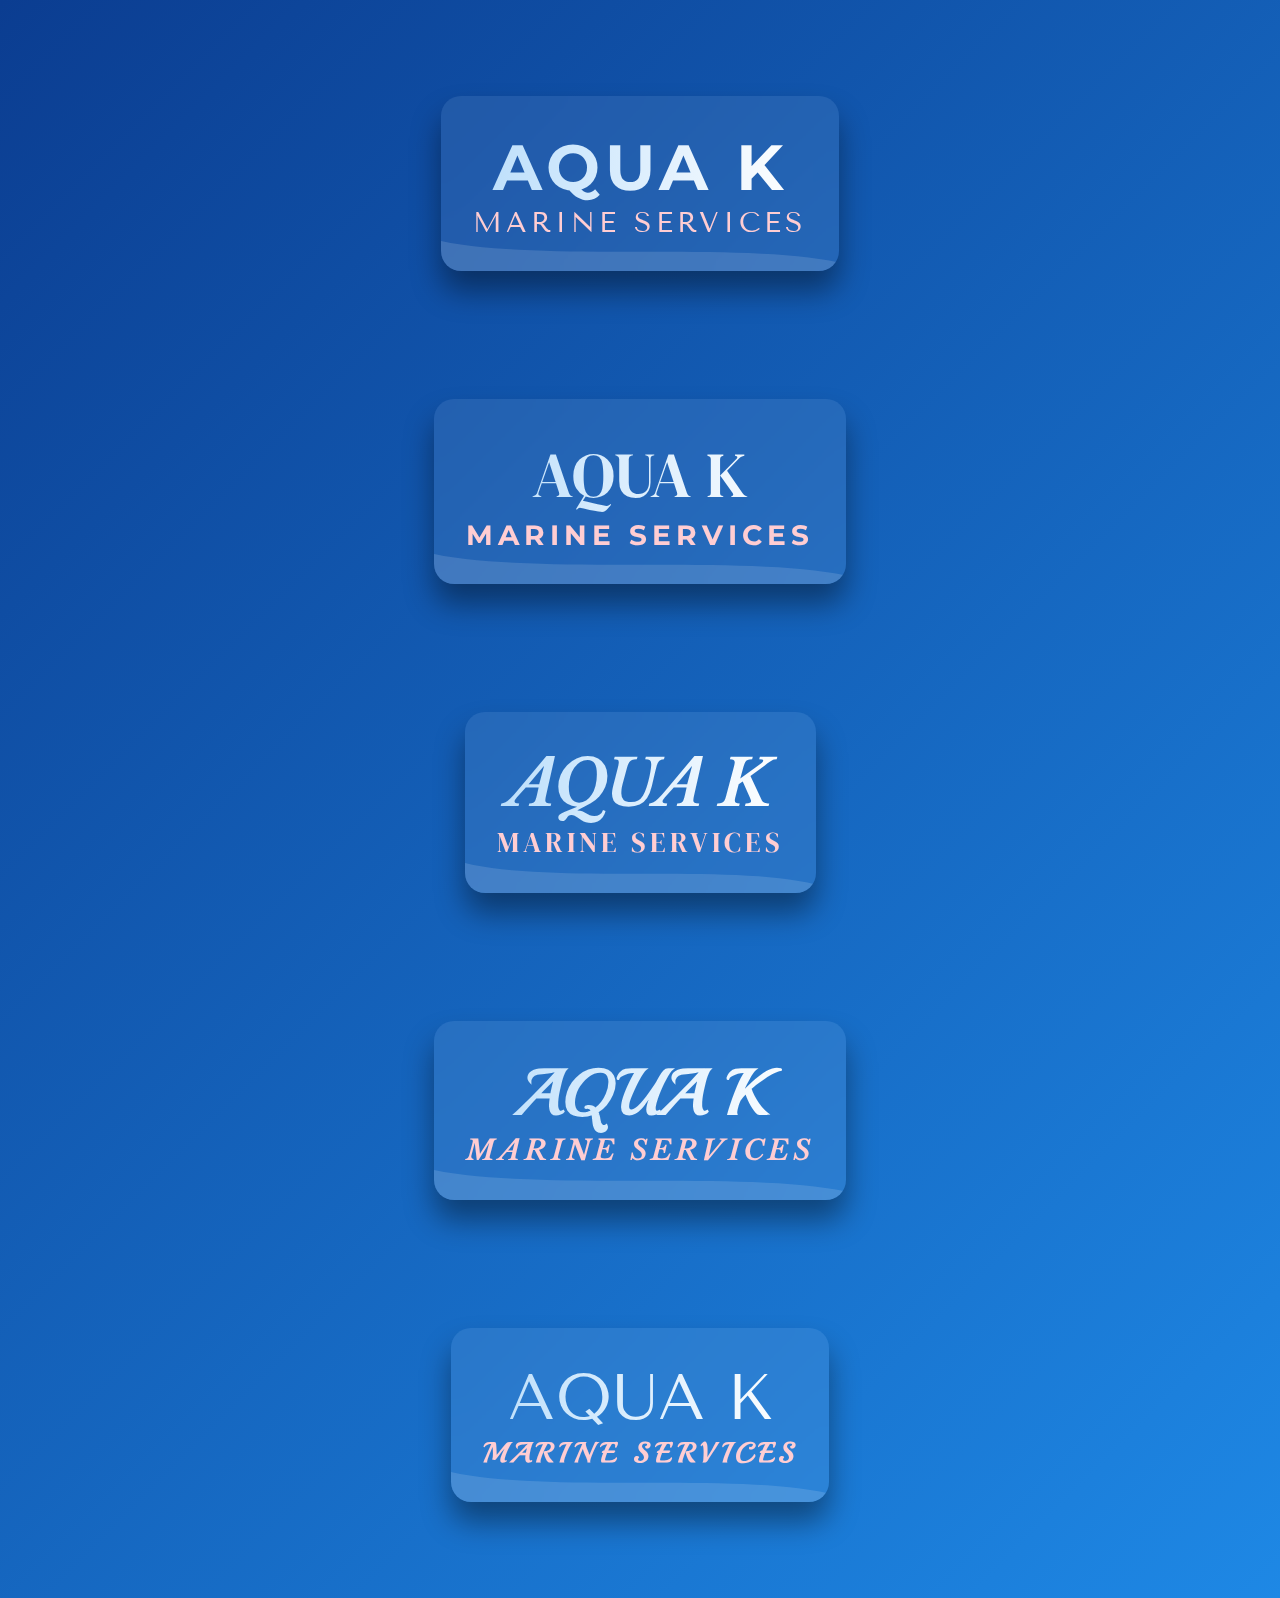
<file: fonts.html>
<!DOCTYPE html>
<html lang="en">

<head>
  <meta charset="UTF-8">
  <meta name="viewport" content="width=device-width, initial-scale=1.0">
  <title>AQUA K Marine Services - Hero Templates 4</title>
  <link
    href="https://fonts.googleapis.com/css2?family=Montserrat:wght@700&family=Tenor+Sans&family=Libre+Baskerville:ital@1&family=DM+Serif+Display&family=Playball&display=swap"
    rel="stylesheet">
  <style>
    body {
      margin: 0;
      background: linear-gradient(135deg, #0B3D91, #1E88E5);
      color: white;
      font-family: sans-serif;
      overflow-x: hidden;
    }

    .hero {
      min-height: 100vh;
      display: flex;
      flex-direction: column;
      align-items: center;
      justify-content: center;
      padding: 2rem;
      text-align: center;
    }

    .template {
      margin: 4rem 0;
      padding: 2rem;
      border-radius: 20px;
      background: rgba(255, 255, 255, 0.08);
      backdrop-filter: blur(10px);
      box-shadow: 0 20px 30px rgba(0, 0, 0, 0.4);
      position: relative;
      overflow: hidden;
    }

    .wave {
      position: absolute;
      bottom: 0;
      left: 0;
      width: 100%;
      height: 30px;
      background: url('data:image/svg+xml;utf8,<svg xmlns="http://www.w3.org/2000/svg" viewBox="0 0 120 28" preserveAspectRatio="none"><path d="M0 0 C 30 20 90 0 120 20 L120 30 L0 30 Z" fill="%23FFFFFF22"/></svg>');
      background-size: cover;
      animation: wave 4s infinite ease-in-out;
    }

    @keyframes wave {
      0% {
        transform: translateX(0);
      }

      50% {
        transform: translateX(-15px);
      }

      100% {
        transform: translateX(0);
      }
    }

    .line1,
    .line2 {
      margin: 0;
    }

    .line1 {
      font-size: 4rem;
      background: linear-gradient(90deg, #BBDEFB, #FFFFFF);
      -webkit-background-clip: text;
      -webkit-text-fill-color: transparent;
      animation: shimmer 6s linear infinite;
    }

    .line2 {
      font-size: 1.75rem;
      color: #FFCDD2;
      letter-spacing: 4px;
    }

    @keyframes shimmer {
      0% {
        background-position: -400px;
      }

      100% {
        background-position: 400px;
      }
    }

    /* Font Classes */
    .montserrat {
      font-family: 'Montserrat', sans-serif;
      text-transform: uppercase;
      letter-spacing: 5px;
    }

    .tenor {
      font-family: 'Tenor Sans', sans-serif;
      font-weight: normal;
    }

    .baskerville {
      font-family: 'Libre Baskerville', serif;
      font-style: italic;
    }

    .dmserif {
      font-family: 'DM Serif Display', serif;
      font-weight: 400;
    }

    .playball {
      font-family: 'Playball', cursive;
    }
  </style>
</head>

<body>
  <div class="hero">

    <div class="template">
      <h1 class="line1 montserrat">AQUA K</h1>
      <h2 class="line2 tenor">MARINE SERVICES</h2>
      <div class="wave"></div>
    </div>

    <div class="template">
      <h1 class="line1 dmserif">AQUA K</h1>
      <h2 class="line2 montserrat">MARINE SERVICES</h2>
      <div class="wave"></div>
    </div>

    <div class="template">
      <h1 class="line1 baskerville">AQUA K</h1>
      <h2 class="line2 dmserif">MARINE SERVICES</h2>
      <div class="wave"></div>
    </div>

    <div class="template">
      <h1 class="line1 playball">AQUA K</h1>
      <h2 class="line2 baskerville">MARINE SERVICES</h2>
      <div class="wave"></div>
    </div>

    <div class="template">
      <h1 class="line1 tenor">AQUA K</h1>
      <h2 class="line2 playball">MARINE SERVICES</h2>
      <div class="wave"></div>
    </div>

  </div>
</body>

</html>
</file>
<file: four/css/style.css>
/* Reset and Base Styles */
:root {
    --navy-blue: #0D2A54;
    --crimson-red: #D12F2F;
    --ocean-blue-light: #A5E6F4;
    --ocean-blue-dark: #145E9B;
    --white: #FFFFFF;
}

* {
    margin: 0;
    padding: 0;
    box-sizing: border-box;
}

body {
    font-family: 'Inter', sans-serif;
    line-height: 1.6;
    color: var(--navy-blue);
}

.container {
    max-width: 1200px;
    margin: 0 auto;
    padding: 0 20px;
}

/* Topbar Styles */
.topbar {
    position: fixed;
    top: 0;
    left: 0;
    width: 100%;
    z-index: 1000;
    background: transparent;
    transition: background 0.3s ease;
    padding: 15px 0;
}

.topbar.scrolled {
    background: var(--white);
    box-shadow: 0 2px 10px rgba(0, 0, 0, 0.1);
}

.topbar .container {
    display: flex;
    justify-content: space-between;
    align-items: center;
}

.logo {
    display: flex;
    align-items: center;
}

.logo img {
    height: 80px;
    width: auto;
    transition: height 0.3s ease;
}

.topbar.scrolled .logo img {
    height: 60px;
}

.nav-menu {
    display: flex;
    list-style: none;
    gap: 30px;
    margin-left: 40px;
}

.nav-menu a {
    color: var(--navy-blue);
    text-decoration: none;
    font-weight: 500;
    font-size: 1.1rem;
    transition: color 0.3s ease;
    position: relative;
}

.nav-menu a:hover {
    color: var(--crimson-red);
}

.nav-menu a::after {
    content: '';
    position: absolute;
    bottom: -5px;
    left: 0;
    width: 0;
    height: 2px;
    background: var(--crimson-red);
    transition: width 0.3s ease;
}

.nav-menu a:hover::after {
    width: 100%;
}

.nav-toggle {
    display: none;
    flex-direction: column;
    gap: 6px;
    cursor: pointer;
}

.nav-toggle span {
    width: 30px;
    height: 2px;
    background: var(--navy-blue);
    transition: 0.3s;
}

/* Hero Section Styles */
.hero {
    height: 100vh;
    background-image: url('../images/harbor-pilot.jpg');
    background-size: cover;
    background-position: center;
    position: relative;
    display: flex;
    align-items: center;
    text-align: center;
}

.hero-overlay {
    position: absolute;
    top: 0;
    left: 0;
    width: 100%;
    height: 100%;
    background: linear-gradient(to bottom, 
        rgba(13, 42, 84, 0.3),
        rgba(13, 42, 84, 0.7));
}

.hero-content {
    position: relative;
    z-index: 1;
    color: var(--white);
    max-width: 800px;
    margin: 0 auto;
}

.hero h1 {
    font-size: 3.5rem;
    font-weight: 700;
    margin-bottom: 20px;
    line-height: 1.2;
}

.hero p {
    font-size: 1.25rem;
    margin-bottom: 30px;
    opacity: 0.9;
}

.cta-button {
    display: inline-block;
    padding: 15px 40px;
    background: var(--crimson-red);
    color: var(--white);
    text-decoration: none;
    border-radius: 30px;
    font-weight: 600;
    font-size: 1.1rem;
    transition: transform 0.3s ease, box-shadow 0.3s ease;
}

.cta-button:hover {
    transform: translateY(-2px);
    box-shadow: 0 5px 15px rgba(209, 47, 47, 0.3);
}

/* Mobile Responsive Styles */
@media (max-width: 768px) {
    .topbar {
        padding: 10px 0;
    }

    .logo img {
        height: 60px;
    }

    .topbar.scrolled .logo img {
        height: 50px;
    }

    .nav-toggle {
        display: flex;
    }

    .nav-menu {
        position: fixed;
        top: 0;
        right: -100%;
        width: 80%;
        height: 100vh;
        background: var(--white);
        flex-direction: column;
        align-items: center;
        justify-content: center;
        transition: 0.3s ease;
        box-shadow: -5px 0 15px rgba(0, 0, 0, 0.1);
    }

    .nav-menu.active {
        right: 0;
    }

    .hero h1 {
        font-size: 2.5rem;
    }

    .hero p {
        font-size: 1.1rem;
    }
}

/* Tablet Responsive Styles */
@media (max-width: 1024px) {
    .hero h1 {
        font-size: 3rem;
    }
}

/* About Section Styles */
.about {
    padding: 100px 0;
    background: linear-gradient(135deg, var(--white) 0%, var(--ocean-blue-light) 100%);
    position: relative;
    overflow: hidden;
}

.about::before {
    content: '';
    position: absolute;
    top: 0;
    left: 0;
    width: 100%;
    height: 100%;
    background-image: url("data:image/svg+xml,%3Csvg width='100' height='100' viewBox='0 0 100 100' xmlns='http://www.w3.org/2000/svg'%3E%3Cpath d='M11 18c3.866 0 7-3.134 7-7s-3.134-7-7-7-7 3.134-7 7 3.134 7 7 7zm48 25c3.866 0 7-3.134 7-7s-3.134-7-7-7-7 3.134-7 7 3.134 7 7 7zm-43-7c1.657 0 3-1.343 3-3s-1.343-3-3-3-3 1.343-3 3 1.343 3 3 3zm63 31c1.657 0 3-1.343 3-3s-1.343-3-3-3-3 1.343-3 3 1.343 3 3 3zM34 90c1.657 0 3-1.343 3-3s-1.343-3-3-3-3 1.343-3 3 1.343 3 3 3zm56-76c1.657 0 3-1.343 3-3s-1.343-3-3-3-3 1.343-3 3 1.343 3 3 3zM12 86c2.21 0 4-1.79 4-4s-1.79-4-4-4-4 1.79-4 4 1.79 4 4 4zm28-65c2.21 0 4-1.79 4-4s-1.79-4-4-4-4 1.79-4 4 1.79 4 4 4zm23-11c2.76 0 5-2.24 5-5s-2.24-5-5-5-5 2.24-5 5 2.24 5 5 5zm-6 60c2.21 0 4-1.79 4-4s-1.79-4-4-4-4 1.79-4 4 1.79 4 4 4zm29 22c2.76 0 5-2.24 5-5s-2.24-5-5-5-5 2.24-5 5 2.24 5 5 5zM32 63c2.76 0 5-2.24 5-5s-2.24-5-5-5-5 2.24-5 5 2.24 5 5 5zm57-13c2.76 0 5-2.24 5-5s-2.24-5-5-5-5 2.24-5 5 2.24 5 5 5zm-9-21c1.105 0 2-.895 2-2s-.895-2-2-2-2 .895-2 2 .895 2 2 2zM60 91c1.105 0 2-.895 2-2s-.895-2-2-2-2 .895-2 2 .895 2 2 2zM35 41c1.105 0 2-.895 2-2s-.895-2-2-2-2 .895-2 2 .895 2 2 2zM12 60c1.105 0 2-.895 2-2s-.895-2-2-2-2 .895-2 2 .895 2 2 2z' fill='%230D2A54' fill-opacity='0.05' fill-rule='evenodd'/%3E%3C/svg%3E");
    opacity: 0.5;
}

.about-content {
    display: grid;
    grid-template-columns: 1fr 1fr;
    gap: 60px;
    align-items: center;
    position: relative;
}

.about-text h2 {
    color: var(--navy-blue);
    font-size: 2.5rem;
    font-weight: 700;
    margin-bottom: 25px;
    line-height: 1.2;
}

.about-text p {
    color: var(--navy-blue);
    font-size: 1.1rem;
    line-height: 1.8;
    margin-bottom: 30px;
    opacity: 0.9;
}

.mission-box {
    background: var(--white);
    padding: 30px;
    border-radius: 15px;
    box-shadow: 0 10px 30px rgba(13, 42, 84, 0.1);
    position: relative;
    margin-top: 40px;
}

.mission-icon {
    position: absolute;
    top: -20px;
    left: 30px;
    background: var(--crimson-red);
    width: 40px;
    height: 40px;
    border-radius: 50%;
    display: flex;
    align-items: center;
    justify-content: center;
    color: var(--white);
}

.mission-box blockquote {
    color: var(--navy-blue);
    font-size: 1.2rem;
    font-weight: 600;
    line-height: 1.6;
    font-style: italic;
    margin: 0;
    padding-left: 20px;
    border-left: 3px solid var(--crimson-red);
}

.about-image {
    position: relative;
    border-radius: 15px;
    overflow: hidden;
    box-shadow: 0 20px 40px rgba(13, 42, 84, 0.15);
}

.about-image img {
    width: 100%;
    height: auto;
    display: block;
    transition: transform 0.3s ease;
}

.about-image:hover img {
    transform: scale(1.05);
}

.image-overlay {
    position: absolute;
    top: 0;
    left: 0;
    width: 100%;
    height: 100%;
    background: linear-gradient(to bottom,
        rgba(13, 42, 84, 0.1),
        rgba(13, 42, 84, 0.3));
}

/* About Section Responsive Styles */
@media (max-width: 1024px) {
    .about {
        padding: 80px 0;
    }

    .about-text h2 {
        font-size: 2.2rem;
    }
}

@media (max-width: 768px) {
    .about-content {
        grid-template-columns: 1fr;
        gap: 40px;
    }

    .about-text h2 {
        font-size: 2rem;
    }

    .mission-box {
        margin-top: 30px;
    }

    .about-image {
        order: -1;
    }
}

/* Services Section Styles */
.services {
    padding: 100px 0;
    background: var(--white);
    position: relative;
    overflow: hidden;
}

.services::before {
    content: '';
    position: absolute;
    top: 0;
    left: 0;
    width: 100%;
    height: 100%;
    background-image: url("data:image/svg+xml,%3Csvg width='60' height='60' viewBox='0 0 60 60' xmlns='http://www.w3.org/2000/svg'%3E%3Cg fill='none' fill-rule='evenodd'%3E%3Cg fill='%230D2A54' fill-opacity='0.05'%3E%3Cpath d='M36 34v-4h-2v4h-4v2h4v4h2v-4h4v-2h-4zm0-30V0h-2v4h-4v2h4v4h2V6h4V4h-4zM6 34v-4H4v4H0v2h4v4h2v-4h4v-2H6zM6 4V0H4v4H0v2h4v4h2V6h4V4H6z'/%3E%3C/g%3E%3C/g%3E%3C/svg%3E");
    opacity: 0.5;
}

.services-header {
    text-align: center;
    max-width: 800px;
    margin: 0 auto 60px;
}

.services-header h2 {
    color: var(--navy-blue);
    font-size: 2.5rem;
    font-weight: 700;
    margin-bottom: 20px;
    line-height: 1.2;
}

.services-header p {
    color: var(--navy-blue);
    font-size: 1.1rem;
    line-height: 1.8;
    opacity: 0.9;
}

.services-grid {
    display: grid;
    grid-template-columns: repeat(3, 1fr);
    gap: 30px;
    margin-bottom: 50px;
    max-width: 1200px;
    margin-left: auto;
    margin-right: auto;
}

.service-card {
    background: var(--white);
    padding: 40px 30px;
    border-radius: 15px;
    box-shadow: 0 10px 30px rgba(13, 42, 84, 0.1);
    transition: transform 0.3s ease, box-shadow 0.3s ease;
    text-align: center;
    display: flex;
    flex-direction: column;
    align-items: center;
    height: 100%;
    min-height: 300px;
}

.service-card:hover {
    transform: translateY(-5px);
    box-shadow: 0 15px 40px rgba(13, 42, 84, 0.15);
}

.service-icon {
    color: var(--navy-blue);
    margin-bottom: 20px;
    transition: color 0.3s ease;
    height: 48px;
    width: 48px;
    display: flex;
    align-items: center;
    justify-content: center;
}

.service-card:hover .service-icon {
    color: var(--crimson-red);
}

.service-card h3 {
    color: var(--navy-blue);
    font-size: 1.3rem;
    font-weight: 600;
    margin-bottom: 15px;
    min-height: 3.2em;
    display: flex;
    align-items: center;
    justify-content: center;
}

.service-card p {
    color: var(--navy-blue);
    font-size: 1rem;
    line-height: 1.6;
    opacity: 0.9;
    flex-grow: 1;
    display: flex;
    align-items: center;
    justify-content: center;
}

.services-cta {
    text-align: center;
    margin-top: 40px;
}

/* Services Section Responsive Styles */
@media (max-width: 1024px) {
    .services-grid {
        grid-template-columns: repeat(2, 1fr);
        max-width: 800px;
    }

    .services-header h2 {
        font-size: 2.2rem;
    }

    .service-card {
        min-height: 280px;
    }
}

@media (max-width: 768px) {
    .services {
        padding: 80px 0;
    }

    .services-grid {
        grid-template-columns: 1fr;
        max-width: 400px;
        gap: 20px;
    }

    .services-header h2 {
        font-size: 2rem;
    }

    .service-card {
        padding: 30px 20px;
        min-height: 260px;
    }
}

/* Why Choose Us Section Styles */
.why-choose-us {
    padding: 100px 0;
    background: linear-gradient(135deg, var(--white) 0%, var(--ocean-blue-light) 100%);
    position: relative;
    overflow: hidden;
}

.why-choose-us::before {
    content: '';
    position: absolute;
    top: 0;
    left: 0;
    width: 100%;
    height: 100%;
    background-image: url("data:image/svg+xml,%3Csvg width='100' height='100' viewBox='0 0 100 100' xmlns='http://www.w3.org/2000/svg'%3E%3Cpath d='M50 0c27.6 0 50 22.4 50 50s-22.4 50-50 50S0 77.6 0 50 22.4 0 50 0zm0 10c-22.1 0-40 17.9-40 40s17.9 40 40 40 40-17.9 40-40-17.9-40-40-40zm0 10c16.6 0 30 13.4 30 30S66.6 80 50 80 20 66.6 20 50s13.4-30 30-30zm0 10c-11 0-20 9-20 20s9 20 20 20 20-9 20-20-9-20-20-20z' fill='%230D2A54' fill-opacity='0.05' fill-rule='evenodd'/%3E%3C/svg%3E");
    opacity: 0.5;
}

.why-choose-us-header {
    text-align: center;
    max-width: 800px;
    margin: 0 auto 60px;
}

.why-choose-us-header h2 {
    color: var(--navy-blue);
    font-size: 2.5rem;
    font-weight: 700;
    margin-bottom: 20px;
    line-height: 1.2;
}

.why-choose-us-header p {
    color: var(--navy-blue);
    font-size: 1.1rem;
    line-height: 1.8;
    opacity: 0.9;
}

.features-grid {
    display: grid;
    grid-template-columns: repeat(3, 1fr);
    gap: 30px;
    margin-bottom: 50px;
    max-width: 1200px;
    margin-left: auto;
    margin-right: auto;
}

.feature-card {
    background: var(--white);
    padding: 40px 30px;
    border-radius: 15px;
    box-shadow: 0 10px 30px rgba(13, 42, 84, 0.1);
    transition: transform 0.3s ease, box-shadow 0.3s ease;
    text-align: center;
    display: flex;
    flex-direction: column;
    align-items: center;
    height: 100%;
    min-height: 280px;
}

.feature-card:hover {
    transform: translateY(-5px);
    box-shadow: 0 15px 40px rgba(13, 42, 84, 0.15);
}

.feature-icon {
    color: var(--navy-blue);
    margin-bottom: 20px;
    transition: color 0.3s ease;
    height: 48px;
    width: 48px;
    display: flex;
    align-items: center;
    justify-content: center;
}

.feature-card:hover .feature-icon {
    color: var(--crimson-red);
}

.feature-card h3 {
    color: var(--navy-blue);
    font-size: 1.3rem;
    font-weight: 600;
    margin-bottom: 15px;
    min-height: 3.2em;
    display: flex;
    align-items: center;
    justify-content: center;
}

.feature-card p {
    color: var(--navy-blue);
    font-size: 1rem;
    line-height: 1.6;
    opacity: 0.9;
    flex-grow: 1;
    display: flex;
    align-items: center;
    justify-content: center;
}

.why-choose-us-footer {
    text-align: center;
    margin-top: 40px;
}

.seo-text {
    color: var(--navy-blue);
    font-size: 1.1rem;
    font-weight: 500;
    opacity: 0.8;
    font-style: italic;
}

/* Why Choose Us Section Responsive Styles */
@media (max-width: 1024px) {
    .features-grid {
        grid-template-columns: repeat(2, 1fr);
        max-width: 800px;
    }

    .why-choose-us-header h2 {
        font-size: 2.2rem;
    }
}

@media (max-width: 768px) {
    .why-choose-us {
        padding: 80px 0;
    }

    .features-grid {
        grid-template-columns: 1fr;
        max-width: 400px;
        gap: 20px;
    }

    .why-choose-us-header h2 {
        font-size: 2rem;
    }

    .feature-card {
        padding: 30px 20px;
        min-height: 260px;
    }
}

/* Contact Section Styles */
.contact {
    padding: 100px 0;
    background: var(--white);
    position: relative;
    overflow: hidden;
}

.contact::before {
    content: '';
    position: absolute;
    top: 0;
    left: 0;
    width: 100%;
    height: 100%;
    background-image: url("data:image/svg+xml,%3Csvg width='60' height='60' viewBox='0 0 60 60' xmlns='http://www.w3.org/2000/svg'%3E%3Cg fill='none' fill-rule='evenodd'%3E%3Cg fill='%230D2A54' fill-opacity='0.05'%3E%3Cpath d='M36 34v-4h-2v4h-4v2h4v4h2v-4h4v-2h-4zm0-30V0h-2v4h-4v2h4v4h2V6h4V4h-4zM6 34v-4H4v4H0v2h4v4h2v-4h4v-2H6zM6 4V0H4v4H0v2h4v4h2V6h4V4H6z'/%3E%3C/g%3E%3C/g%3E%3C/svg%3E");
    opacity: 0.5;
}

.contact-header {
    text-align: center;
    max-width: 800px;
    margin: 0 auto 60px;
}

.contact-header h2 {
    color: var(--navy-blue);
    font-size: 2.5rem;
    font-weight: 700;
    margin-bottom: 20px;
    line-height: 1.2;
}

.contact-header p {
    color: var(--navy-blue);
    font-size: 1.1rem;
    line-height: 1.8;
    opacity: 0.9;
}

.contact-content {
    display: grid;
    grid-template-columns: 1fr 1fr;
    gap: 60px;
    max-width: 1200px;
    margin: 0 auto;
}

.contact-info {
    display: flex;
    flex-direction: column;
    gap: 30px;
}

.info-card {
    background: var(--white);
    padding: 30px;
    border-radius: 15px;
    box-shadow: 0 10px 30px rgba(13, 42, 84, 0.1);
    display: flex;
    align-items: center;
    gap: 20px;
    transition: transform 0.3s ease, box-shadow 0.3s ease;
}

.info-card:hover {
    transform: translateY(-5px);
    box-shadow: 0 15px 40px rgba(13, 42, 84, 0.15);
}

.info-icon {
    color: var(--navy-blue);
    width: 48px;
    height: 48px;
    display: flex;
    align-items: center;
    justify-content: center;
    transition: color 0.3s ease;
}

.info-card:hover .info-icon {
    color: var(--crimson-red);
}

.info-card h3 {
    color: var(--navy-blue);
    font-size: 1.2rem;
    font-weight: 600;
    margin-bottom: 5px;
}

.info-card p {
    color: var(--navy-blue);
    font-size: 1rem;
    opacity: 0.9;
}

.contact-form {
    background: var(--white);
    padding: 40px;
    border-radius: 15px;
    box-shadow: 0 10px 30px rgba(13, 42, 84, 0.1);
}

.form-group {
    margin-bottom: 25px;
}

.form-group label {
    display: block;
    color: var(--navy-blue);
    font-size: 1rem;
    font-weight: 500;
    margin-bottom: 8px;
}

.form-group input,
.form-group textarea {
    width: 100%;
    padding: 12px 15px;
    border: 1px solid rgba(13, 42, 84, 0.2);
    border-radius: 8px;
    font-size: 1rem;
    color: var(--navy-blue);
    transition: border-color 0.3s ease, box-shadow 0.3s ease;
}

.form-group input:focus,
.form-group textarea:focus {
    outline: none;
    border-color: var(--navy-blue);
    box-shadow: 0 0 0 3px rgba(13, 42, 84, 0.1);
}

.submit-button {
    background: var(--crimson-red);
    color: var(--white);
    border: none;
    padding: 15px 30px;
    border-radius: 30px;
    font-size: 1.1rem;
    font-weight: 600;
    cursor: pointer;
    transition: transform 0.3s ease, box-shadow 0.3s ease;
    width: 100%;
}

.submit-button:hover {
    transform: translateY(-2px);
    box-shadow: 0 5px 15px rgba(209, 47, 47, 0.3);
}

.contact-footer {
    text-align: center;
    margin-top: 60px;
}

.contact-footer .seo-text {
    color: var(--navy-blue);
    font-size: 1.1rem;
    font-weight: 500;
    opacity: 0.8;
    font-style: italic;
}

/* Contact Section Responsive Styles */
@media (max-width: 1024px) {
    .contact-content {
        gap: 40px;
    }

    .contact-header h2 {
        font-size: 2.2rem;
    }
}

@media (max-width: 768px) {
    .contact {
        padding: 80px 0;
    }

    .contact-content {
        grid-template-columns: 1fr;
        gap: 40px;
    }

    .contact-header h2 {
        font-size: 2rem;
    }

    .contact-form {
        padding: 30px 20px;
    }

    .info-card {
        padding: 20px;
    }
}

/* Footer Section Styles */
.footer {
    background: var(--white);
    padding: 80px 0 40px;
    position: relative;
    border-top: 1px solid rgba(13, 42, 84, 0.1);
}

.footer::before {
    content: '';
    position: absolute;
    top: 0;
    left: 0;
    width: 100%;
    height: 100%;
    background-image: url("data:image/svg+xml,%3Csvg width='60' height='60' viewBox='0 0 60 60' xmlns='http://www.w3.org/2000/svg'%3E%3Cg fill='none' fill-rule='evenodd'%3E%3Cg fill='%230D2A54' fill-opacity='0.05'%3E%3Cpath d='M36 34v-4h-2v4h-4v2h4v4h2v-4h4v-2h-4zm0-30V0h-2v4h-4v2h4v4h2V6h4V4h-4zM6 34v-4H4v4H0v2h4v4h2v-4h4v-2H6zM6 4V0H4v4H0v2h4v4h2V6h4V4H6z'/%3E%3C/g%3E%3C/g%3E%3C/svg%3E");
    opacity: 0.5;
}

.footer-content {
    display: grid;
    grid-template-columns: 2fr 1fr 1fr;
    gap: 60px;
    margin-bottom: 60px;
    position: relative;
}

.footer-company {
    max-width: 400px;
}

.footer-logo {
    margin-bottom: 20px;
}

.footer-company h3 {
    color: var(--navy-blue);
    font-size: 1.4rem;
    font-weight: 600;
    margin-bottom: 15px;
    line-height: 1.4;
}

.footer-company p {
    color: var(--navy-blue);
    font-size: 1.1rem;
    line-height: 1.6;
    opacity: 0.9;
}

.footer-links h4,
.footer-contact h4 {
    color: var(--navy-blue);
    font-size: 1.2rem;
    font-weight: 600;
    margin-bottom: 20px;
}

.footer-links ul,
.footer-contact ul {
    list-style: none;
    padding: 0;
}

.footer-links li {
    margin-bottom: 12px;
}

.footer-links a {
    color: var(--navy-blue);
    text-decoration: none;
    font-size: 1.1rem;
    transition: color 0.3s ease;
    opacity: 0.9;
}

.footer-links a:hover {
    color: var(--crimson-red);
    opacity: 1;
}

.footer-contact li {
    display: flex;
    align-items: center;
    gap: 12px;
    color: var(--navy-blue);
    font-size: 1.1rem;
    margin-bottom: 15px;
    opacity: 0.9;
}

.footer-contact svg {
    color: var(--navy-blue);
    opacity: 0.8;
    transition: color 0.3s ease;
}

.footer-contact li:hover svg {
    color: var(--crimson-red);
    opacity: 1;
}

.footer-bottom {
    padding-top: 40px;
    border-top: 1px solid rgba(13, 42, 84, 0.1);
    text-align: center;
    position: relative;
}

.social-links {
    display: flex;
    justify-content: center;
    gap: 20px;
    margin-bottom: 20px;
}

.social-links a {
    color: var(--navy-blue);
    opacity: 0.8;
    transition: all 0.3s ease;
}

.social-links a:hover {
    color: var(--crimson-red);
    opacity: 1;
    transform: translateY(-2px);
}

.copyright {
    color: var(--navy-blue);
    font-size: 1rem;
    margin-bottom: 10px;
    opacity: 0.8;
}

.footer-bottom .seo-text {
    color: var(--navy-blue);
    font-size: 1rem;
    opacity: 0.7;
    font-style: italic;
}

/* Footer Responsive Styles */
@media (max-width: 1024px) {
    .footer-content {
        grid-template-columns: 1fr 1fr;
        gap: 40px;
    }

    .footer-company {
        grid-column: 1 / -1;
        max-width: 100%;
        text-align: center;
    }

    .footer-logo {
        display: flex;
        justify-content: center;
    }
}

@media (max-width: 768px) {
    .footer {
        padding: 60px 0 30px;
    }

    .footer-content {
        grid-template-columns: 1fr;
        gap: 40px;
        text-align: center;
    }

    .footer-contact li {
        justify-content: center;
    }

    .footer-company h3 {
        font-size: 1.3rem;
    }

    .footer-links h4,
    .footer-contact h4 {
        font-size: 1.1rem;
    }

    .footer-links a,
    .footer-contact li {
        font-size: 1rem;
    }
}
</file>
